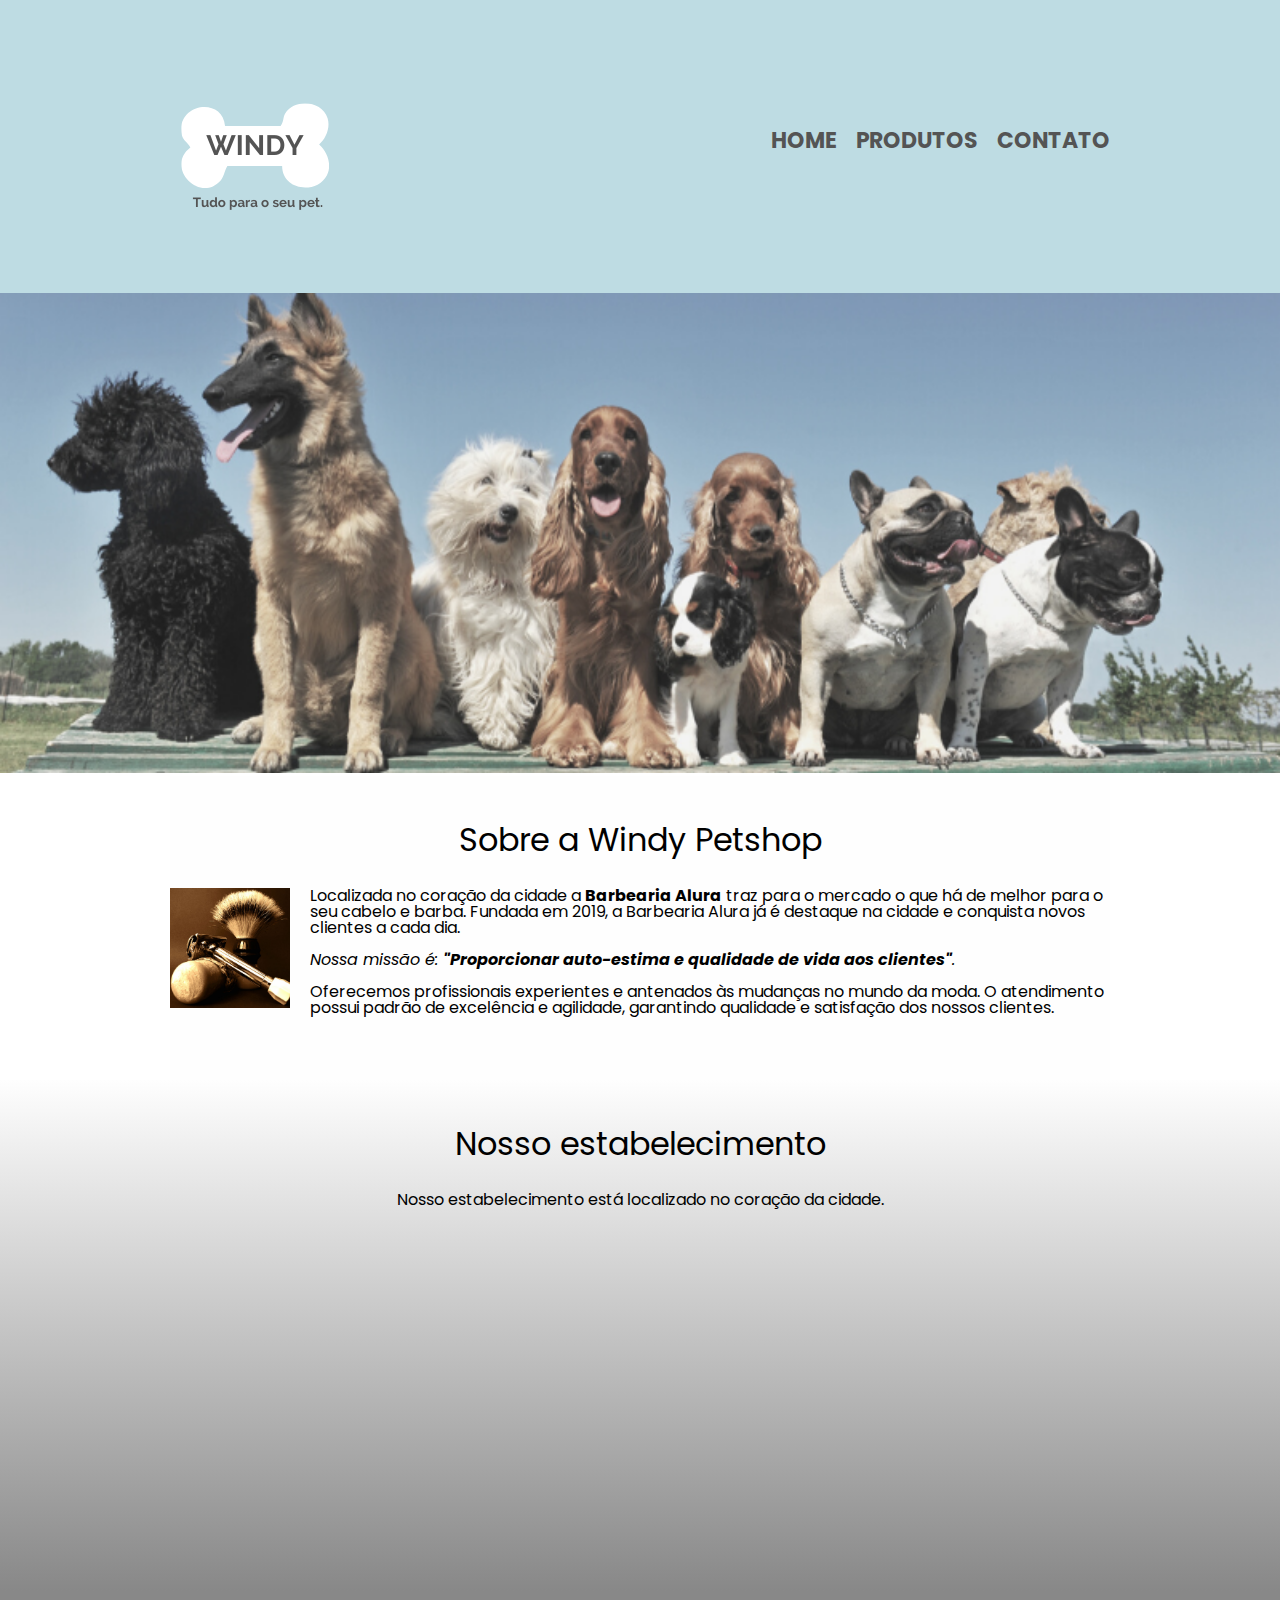
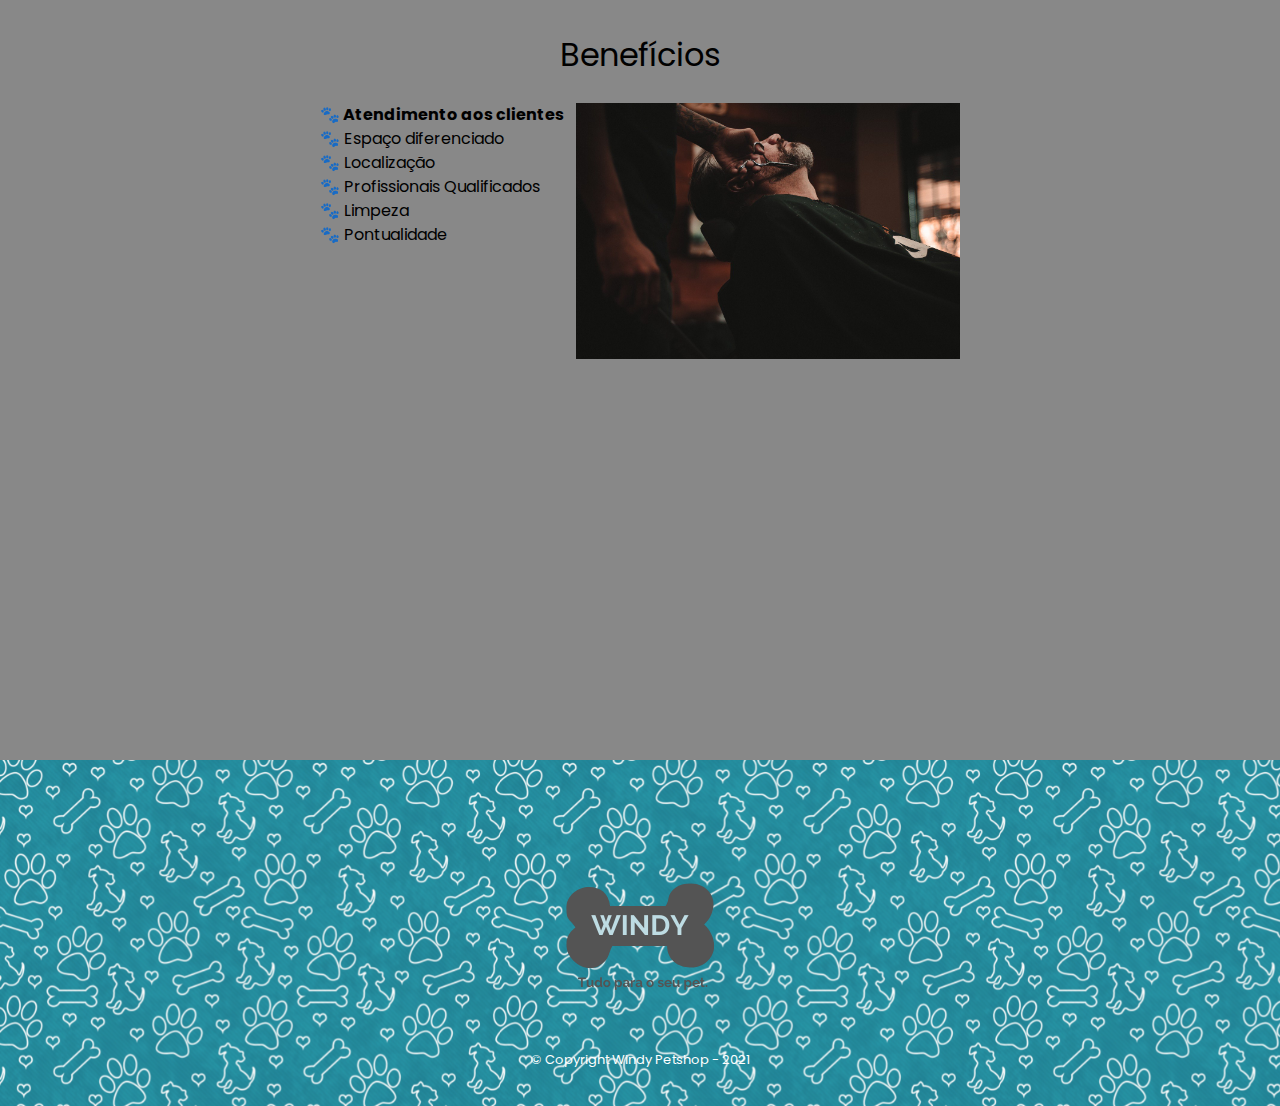
<file: index.html>
<!DOCTYPE html>
<html lang="pt-BR">
    <head>
        <meta charset="UTF-8">
        <meta http-equiv="X-UA-Compatible" content="IE=edge">
        <meta name="viewport" content="width=device-width, initial-scale=1.0">
        <title>Windy Petshop</title>
        <link rel="stylesheet" href="reset/reset.css">
        <link rel="stylesheet" href="style.css">
        <link rel="preconnect" href="https://fonts.gstatic.com" crossorigin>
        <link href="https://fonts.googleapis.com/css2?family=Poppins:wght@300;400;500;600&display=swap" rel="stylesheet">
        
    </head>
    <body>
        <header>
            <div class="caixa">
                <h1><img src="/imagens/logo.png"></h1>
                <nav>
                    <ul>
                        <li><a href="index.html">Home</a></li>
                        <li><a href="produtos.html">Produtos</a></li>
                        <li><a href="contato.html">Contato</a></li>
                    </ul>
                </nav>
            </div>
        </header>
    <img src="imagens/banner.jpg" class="banner">
    <main>
        <section class="principal">
            <h2 class="titulo-principal">Sobre a Windy Petshop</h2>

            <img class="utensilios" src="/imagens/utensilios.jpg" alt="Utensilios de um barbeiro.">
             
            <p> Localizada no coração da cidade a <strong>Barbearia Alura</strong> traz para o mercado o que há de melhor para o seu cabelo e barba. Fundada em 2019, a Barbearia Alura já é destaque na cidade e conquista novos clientes a cada dia. </p>

            <p id="missao"> <em> Nossa missão é: <strong> "Proporcionar auto-estima e qualidade de vida aos clientes"</strong>. </em> </p>

            <p> Oferecemos profissionais experientes e antenados às mudanças no mundo da moda. O atendimento possui padrão de excelência e agilidade, garantindo qualidade e satisfação dos nossos clientes. </p>
        </section>

        <section class="mapa">
            <h3 class="titulo-principal">Nosso estabelecimento</h3>
            <p>Nosso estabelecimento está localizado no coração da cidade.</p>

            <div class="mapa-conteudo">
                <iframe src="https://www.google.com/maps/embed?pb=!1m18!1m12!1m3!1d3887.9743828113833!2d-38.51205883560353!3d-12.
                 973490263361253!2m3!1f0!2f0!3f0!3m2!1i1024!2i768!4f13.1!3m3!1m2!1s0x71604e7b38f66a7%3A0xb90fb09cf176ef24!2sPelourinho
                %2C%20Salvador%20-%20State%20of%20Bahia%2C%2040301-110!5e0!3m2!1sen!2sbr!4v1627168597277!5m2!1sen!2sbr" width="100%" 
                height="300" style="border:0;" allowfullscreen="" loading="lazy">
                </iframe>
            </div>
        </section>

        <section class="beneficios">
            <h3 class="titulo-principal">Benefícios</h3>
            <div class="conteudo-beneficios">
                <ul class="lista-beneficios">
                    <li class="itens">Atendimento aos clientes</li>
                    <li class="itens">Espaço diferenciado</li>
                    <li class="itens">Localização</li>
                    <li class="itens">Profissionais Qualificados</li>
                    <li class="itens">Limpeza</li>
                    <li class="itens">Pontualidade</li>
                </ul><img src="imagens/beneficios.jpg" class="img-beneficios">
            </div>
                <div class="video">
                    <iframe width="100%" height="315" src="https://www.youtube.com/embed/JrwAhWDexRM" title="YouTube video player" 
                    frameborder="0" allow="accelerometer; autoplay; clipboard-write; encrypted-media; gyroscope; picture-in-picture" 
                    allowfullscreen>
                    </iframe>
                </div>
        </section>
    </main>
    <footer>
        <img src="imagens/logo-branco.png">
        <p class="copyright"> &copy; Copyright Windy Petshop - 2021</p>
    </footer>
    </body>
</html>
</file>
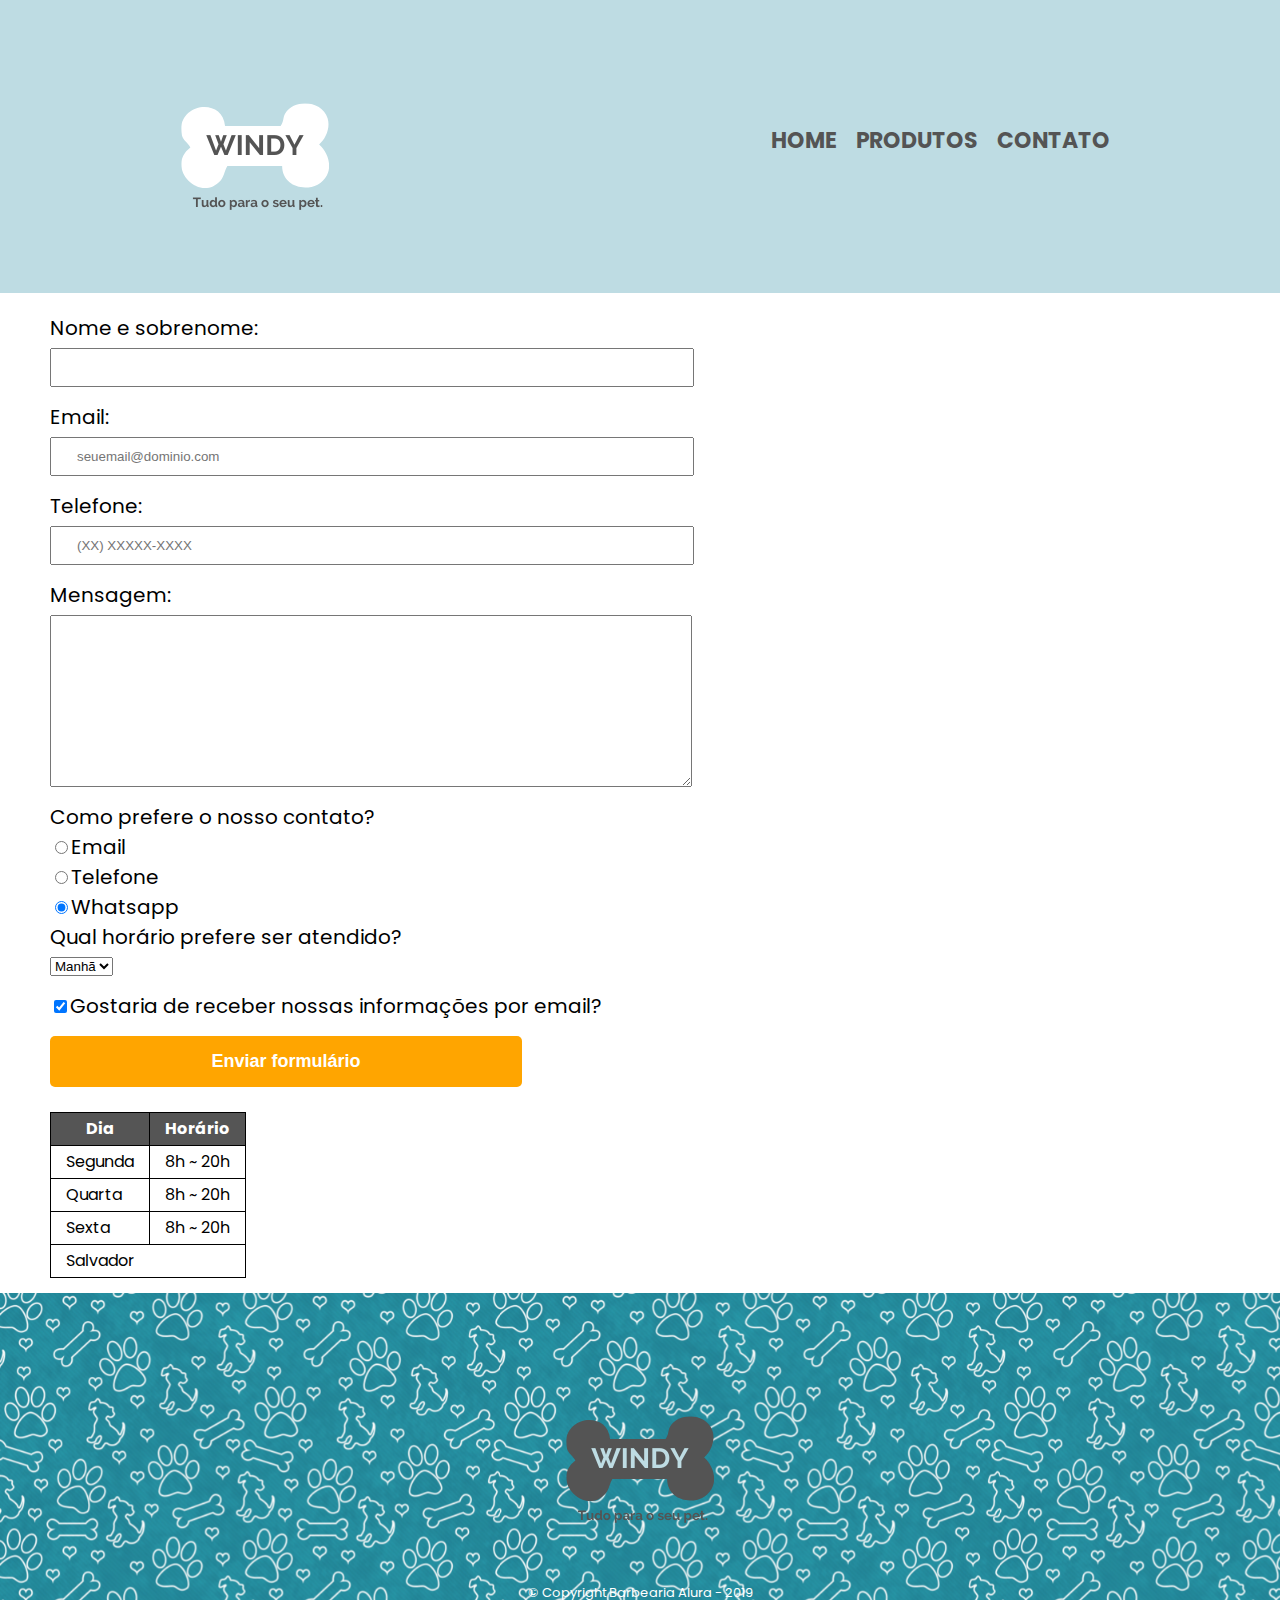
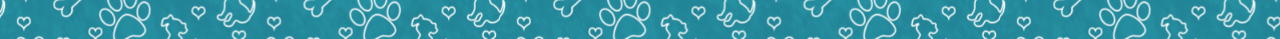
<file: contato.html>
<!DOCTYPE html>
<html lang="pt-BR">
    <head>
        <meta charset="UTF-8">
        <meta http-equiv="X-UA-Compatible" content="IE=edge">
        <meta name="viewport" content="width=device-width, initial-scale=1.0">
        <title>Contato - Barbearia Alura</title>
        <link rel="stylesheet" href="reset/reset.css">
        <link rel="stylesheet" href="style.css">
        <link rel="preconnect" href="https://fonts.googleapis.com">
        <link rel="preconnect" href="https://fonts.gstatic.com" crossorigin>
        <link href="https://fonts.googleapis.com/css2?family=Poppins:wght@300;400;500;600&display=swap" rel="stylesheet">
    </head>
    <body>
        <header>
            <div class="caixa">
                <h1><img src="/imagens/logo.png" alt="Logo da Barbearia Alura"></h1>
                <nav>
                    <ul>
                        <li><a href="index.html">Home</a></li>
                        <li><a href="produtos.html">Produtos</a></li>
                        <li><a href="contato.html">Contato</a></li>
                    </ul>
                </nav>
            </div>
        </header>
        <main>
            <form>
                <label for="nomesobrenome"> Nome e sobrenome:</label>
                <input type="text" id="nomesobrenome" class="input-padrao" required>

                <label for="email">Email: </label>
                <input type="email" id="email" class="input-padrao" required placeholder="seuemail@dominio.com">

                <label for="telefone">Telefone:</label>
                <input type="tel" id="telefone" class="input-padrao" required placeholder="(XX) XXXXX-XXXX">

                <label for="mensagem">Mensagem:</label>
                <textarea name="mensagem" id="mensagem" cols="70" rows="10" class="input-padrao" required></textarea>
                <fieldset>
                    <legend>Como prefere o nosso contato?</legend>
                    <label for="radio-email"><input type="radio" name="contato" value="email" id="radio-email">Email</label>
                    
                    <label for="radio-telefone"><input type="radio" name="contato" value="telefone" id="radio-telefone">Telefone</label>
                   
                    <label for="radio-whatsapp"><input type="radio" name="contato" value="whatsapp" id="radio-whatsapp" checked>Whatsapp</label>
                    
                </fieldset>
                
                <fieldset>
                    <legend>Qual horário prefere ser atendido?</legend>
                    <select name="" id="">
                        <option value="">Manhã</option>
                        <option value="">Tarde</option>
                        <option value="">Noite</option>
                    </select>
                </fieldset>

                <label class="checkbox"><input type="checkbox" checked>Gostaria de receber nossas informações por email?</label>
                <input type=submit value="Enviar formulário" class="enviar">
            </form>

            <table>
                <thead>
                    <tr>
                        <th>Dia</th>
                        <th>Horário</th>
                    </tr>
                </thead>
                <tbody>   
                    <tr>
                        <td>Segunda</td>
                        <td>8h ~ 20h</td>
                    </tr>
                    <tr>
                        <td>Quarta</td>
                        <td>8h ~ 20h</td>
                    </tr>
                    <tr>
                        <td>Sexta</td>
                        <td>8h ~ 20h</td>
                    </tr>
                    <tr>
                        <td colspan="5">Salvador</td>
                    </tr>
                </tbody>     
            </table>

        </main>

        <footer>
            <img src="imagens/logo-branco.png" alt="Logo da Barbearia Alura">
            <p class="copyright"> &copy; Copyright Barbearia Alura - 2019</p>
        </footer>
    </body>
</html>
</file>
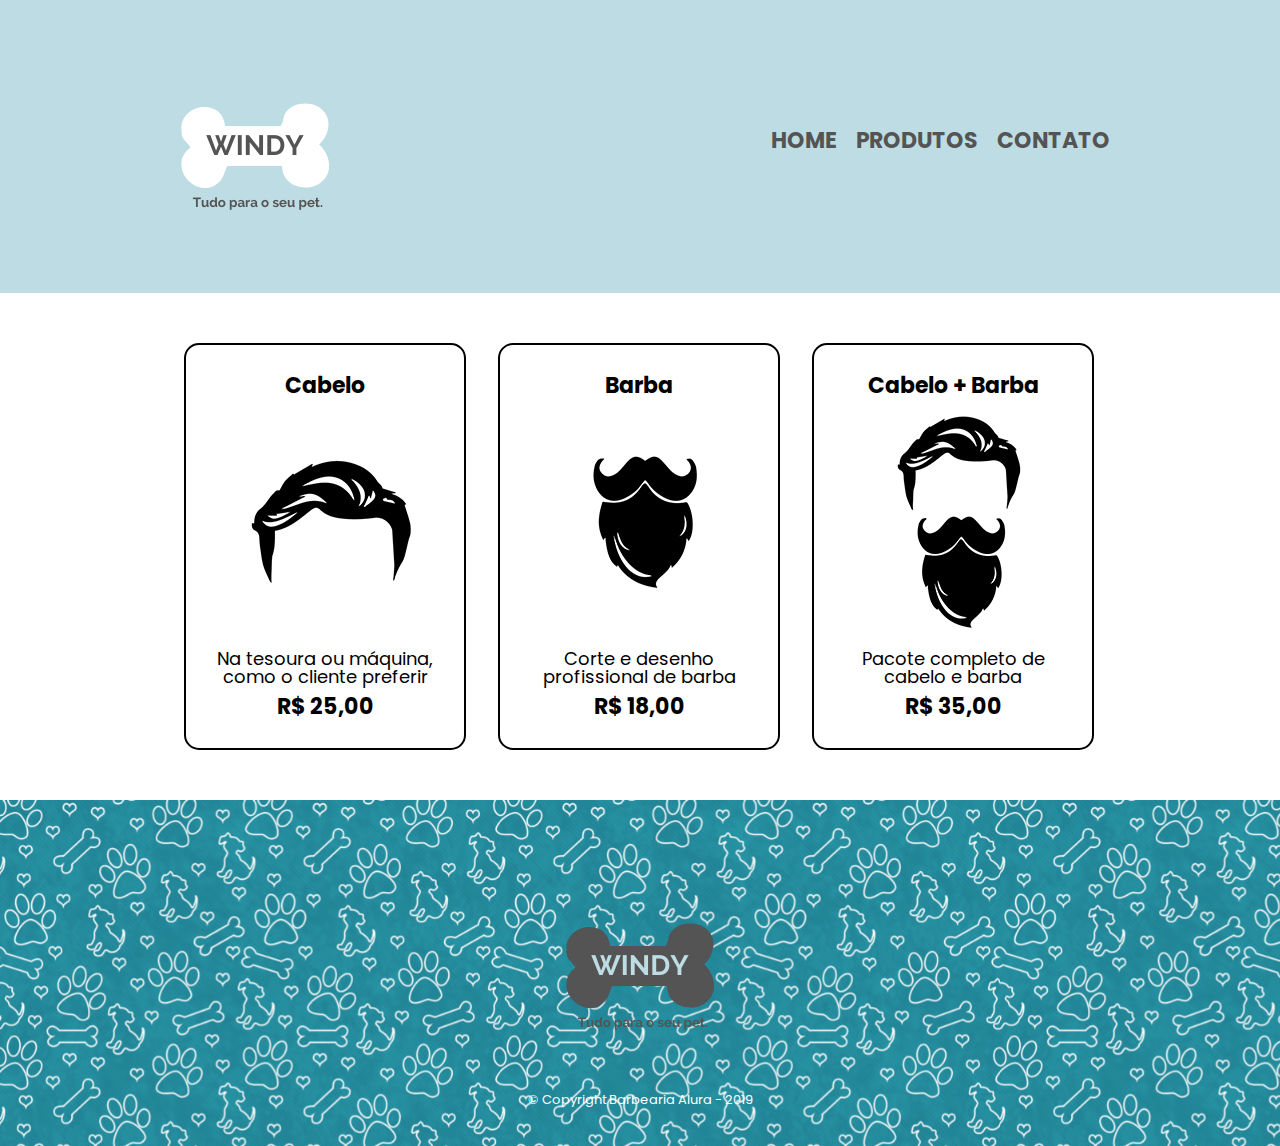
<file: produtos.html>
<!DOCTYPE html>
<html lang="pt-BR">
    <head>
        <meta charset="UTF-8">
        <meta http-equiv="X-UA-Compatible" content="IE=edge">
        <meta name="viewport" content="width=device-width, initial-scale=1.0">
        <title>Produtos - Barbearia Alura</title>
        <link rel="stylesheet" href="reset/reset.css">
        <link rel="stylesheet" href="style.css">
        <link rel="preconnect" href="https://fonts.googleapis.com">
        <link rel="preconnect" href="https://fonts.gstatic.com" crossorigin>
        <link href="https://fonts.googleapis.com/css2?family=Poppins:wght@300;400;500;600&display=swap" rel="stylesheet">
    </head>
    <body>
        <header>
            <div class="caixa">
                <h1><img src="/imagens/logo.png"></h1>
                <nav>
                    <ul>
                        <li><a href="index.html">Home</a></li>
                        <li><a href="produtos.html">Produtos</a></li>
                        <li><a href="contato.html">Contato</a></li>
                    </ul>
                </nav>
            </div>
        </header>

        <main>
            <ul class="produtos">
                <li>
                    <h2>Cabelo</h2>
                    <img src="/imagens/cabelo.jpg">
                    <p class="prod-descricao">Na tesoura ou máquina, como o cliente preferir</p>
                    <p class="prod-preco"> R$ 25,00</p>
                </li>
                <li>
                    <h2>Barba</h2>
                    <img src="imagens/barba.jpg">
                    <p class="prod-descricao">Corte e desenho profissional de barba</p>
                    <p class="prod-preco"> R$ 18,00</p>
                </li>
                <li>
                    <h2>Cabelo + Barba</h2>
                    <img src="imagens/cabelo+barba.jpg">
                    <p class="prod-descricao">Pacote completo de cabelo e barba</p>
                    <p class="prod-preco"> R$ 35,00</p>
                </li>
            </ul>
        </main>

        <footer>
            <img src="imagens/logo-branco.png">
            <p class="copyright"> &copy; Copyright Barbearia Alura - 2019</p>
        </footer>
    </body>
</html>
</file>
<file: style.css>
body {
    font-family: 'Poppins', sans-serif;
}

header {
    background: #Bedce3;
    padding: 20px 0;
}

.caixa {
    position: relative;
    width: 940px;
    margin: 0 auto;
}

nav {
    position: absolute;
    top: 110px;
    right: 0;
}

nav li {
    display: inline;
    margin: 0 0 0 15px;
}

nav a {
    text-transform: uppercase;
    color: #545454;
    font-weight: bold;
    font-size: 22px;
    font-family:'Poppins', sans-serif;
    text-decoration: none;
}

 nav a:hover {
     color: #FEFEFE;
     transition: 0.3s;
     font-size: 24px;
 }

.produtos {
    width: 940px;
    margin: 0 auto;
    padding: 50px 0;
}

.produtos li {
    display: inline-block;
    text-align: center;
    width: 30%;
    vertical-align: top;
    margin: 0 1.5%;
    padding: 30px 20px;
    box-sizing: border-box;
    border: 2px solid #000000;
    border-radius: 15px;
  }

.produtos li:hover {
    border-color: #73b678;
}

.produtos li:active {
    border-color: rgb(55, 119, 100);
}

.produtos li:hover h2 {
    font-size: 30px;
}

  .produtos h2 {
      font-weight: bold;
      font-size: 22px;
      font-family: 'Poppins', sans-serif;
  }

  .prod-descricao {
    font-size: 18px;
    font-family: 'Poppins', sans-serif;
  }

  .prod-preco {
       font-size: 22px;
       font-weight: bold;
       font-family: 'Poppins', sans-serif;
       margin: 10px 0 0;
  }

footer {
    text-align: center;
    background: url("/imagens/bg.jpg");
    padding: 40px 0;
}

.copyright {
    color: #FFFFFF;
    font-size: 13px
}

form {
    margin: 25px 50px;
}

form label, form legend {
    display: block;
    font-family: 'Poppins', sans-serif;
    font-size: 20px;
    margin: 0 0 10px;
}

.input-padrao {
    display: block;
    margin: 0 0 20px;
    padding: 10px 25px;
    width: 50%;
}

.checkbox {
    margin: 20px 0px;
}

.enviar {
    width: 40%;
    padding: 15px 0px;
    background: orange;
    color: white;
    font-weight: bold;
    font-size: 18px;
    border: none;
    border-radius: 5px;
    transition: 1s all;
    cursor: pointer;
    text-align: center;
}

.enviar:hover {
    background: darkorange;
    transform: scale(1.2);
}

table {
    margin: 15px 50px;;
    font-family: 'Poppins', sans-serif;
}

thead {
    background: #555555;
    color: white;
    font-weight: bold;
}

td, th {
    border: 1px solid #000000;
    padding: 8px 15px
}

.banner {
     width: 100%;
}

.titulo-principal {
    text-align: center;
    font-size: 2em;
    margin: 0 0 1em;
    clear: left; /* limpando o float */
}

.itens:before {
    content: "🐾 ";
}

.principal {
    padding: 3em 0;
    background: #FEFEFE;
    width: 940px;
    margin: 0 auto;
}

.principal p {
    margin: 0 0 1em;
}

.principal strong {
    font-weight: bold;
}

.principal em {
    font-style: italic;
}

.utensilios {
    width: 120px;
    float: left;
    margin: 0 20px 20px 0;
}

.mapa {
    padding: 3em 0;
    background: linear-gradient(#FEFEFE, #888888)
}

.mapa-conteudo {
    width: 940px;
    margin: 0 auto;
}

.mapa p {
    margin: 0 0 2em;
    text-align: center;
}


.conteudo-beneficios {
    width: 640px;
    margin: 0 auto;
}

.beneficios {
    padding: 3em 0;
    background: #888888;
}

.itens {
    line-height: 1.5;
}

.itens:first-child {
    font-weight: bold;
}

.img-beneficios {
    width: 60%;
    opacity: 1;
    transition: 400ms;
}

.img-beneficios:hover {
    opacity: 0.4;
}

.lista-beneficios {
    width: 40%;
    display: inline-block;
    vertical-align: top;
}

.video {
    width: 560px;
    margin: 1em auto;
}

/*Configurando para o site ser responsivo*/

@media screen and (max-width: 840px){

    .caixa, .principal, .mapa-conteudo, .conteudo-beneficios, .video {     
        width: auto;
        position: static;
    }
    
    .caixa{
        text-align: center;
    }
    
    .mapa-conteudo {
        padding: 0 10px;
    }
    
    .video{
        padding: 0px 15px;
    }
    
    .banner{
        position: center
    }
    
    .imagem-beneficios{
        width: 80%;
    }
    nav{
        position: static;
    }
    .conteudo-beneficios{
        padding: 10px 10px;
        text-align: center;
    }
    
/*Responsividade tela produtos*/

    .produtos {
        width: 100%;
        text-align: center;
    }

    .produtos ul {
        width: 90%;
    }

    .produtos li {
        width: 80%;
        margin: 10px 1%;
    }

    .img-menor {
        width: 80%;
    }

/*Responsividade para tela de Contato*/

    textarea {
        width: 40%;
        height: 60px;
    }

    .input-padrao, form {
        text-align: center;
        margin: auto;
        text-align: center;
        padding:px
    }
    .enviar {
        margin-bottom: 25px;
        width: 60%;
    }
    form label, form legend {

        margin: 10px auto 0px auto;
    }

    table {
        margin: auto;
        padding: 10px;
        margin-bottom: 15px;
    }

}
</file>
